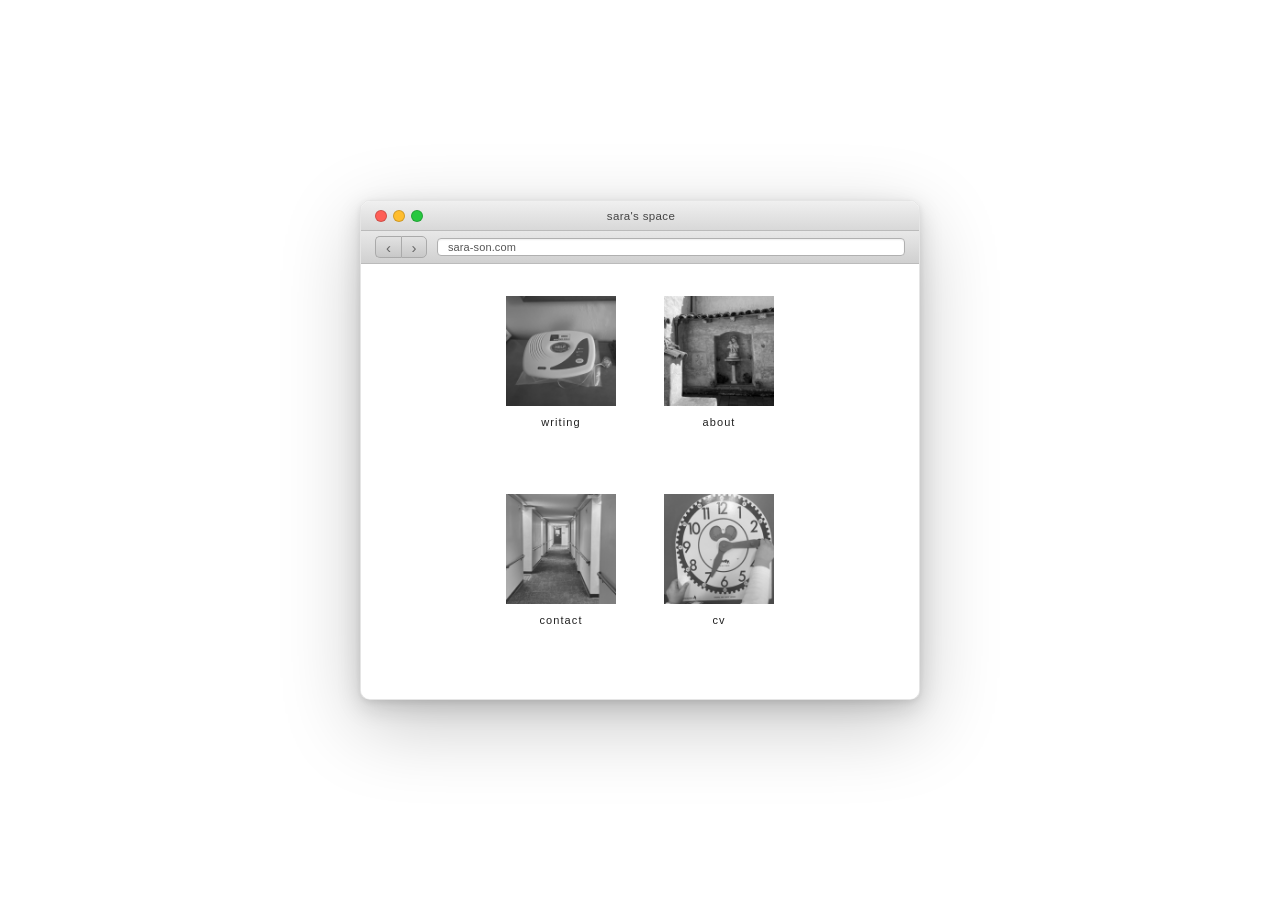
<file: index.html>
<!DOCTYPE html>
<html lang="en">
  <head>
    <meta charset="UTF-8">
    <meta name="viewport" content="width=device-width, initial-scale=1.0">

    <title>Sara Son | Poet, Writer, and Educator</title>
    <meta name="description" content="Sara Son is a writer, educator, and PhD student in English at UCLA studying technology, religion, and labor.">
    <link rel="canonical" href="https://sara-son.com/">

    <!-- open graph and social sharing -->
    <meta property="og:type" content="website">
    <meta property="og:title" content="Sara Son | Poet, Writer, and Educator">
    <meta property="og:description" content="Sara Son is a writer, educator, and PhD student in English at UCLA studying technology, religion, and labor.">
    <meta property="og:url" content="https://sara-son.com/">
    <meta property="og:image" content="https://sara-son.com/images/sara-portrait.jpg">

    <link rel="icon" href="favicon.ico">
    <link rel="stylesheet" href="style.css">

    <!-- json person schema -->
    <script type="application/ld+json">
    {
      "@context": "https://schema.org",
      "@type": "Person",
      "name": "Sara Son",
      "url": "https://sara-son.com/",
      "mainEntityOfPage": "https://sara-son.com/about",
      "jobTitle": "Poet, Writer",
      "alumniOf": [
        {"@type": "CollegeOrUniversity", "name": "Johns Hopkins University"},
        {"@type": "CollegeOrUniversity", "name": "University of California, Irvine"},
        {"@type": "CollegeOrUniversity", "name": "University of California, Los Angeles"}
      ],
      "sameAs": [
        "https://www.smokelong.com/people/sara-son/",
        "https://www.chillsubs.com/profile/saramjson",
        "https://www.thesunmagazine.org/authors/12206-sara-son",
        "https://www.thesunmagazine.org/articles/594-hometown-heroes",
        "https://www.khncenterforthearts.org/resident/sara-son",
        "https://aaww.org/two-poems-by-sara-son/",
        "https://dialogist.org/poetry/2023-week-15-sara-son",
        "https://www.nocontactmag.com/thirty/little-boy-little-house-little-world",
        "https://muse.jhu.edu/issue/47892",
        "https://www.humanities.uci.edu/sara-son",
        "https://www.linkedin.com/in/saramjson",
        "https://situations.yonsei.ac.kr/img_up/shop_pds/adm135m/articles/situations19-1-06_son_duplicityindecision.pdf"
      ]
    }
    </script>
  </head>
  <body>
    
    <main>
      <div class="window">

        <div class="titlebar">
          <div class="btns">
            <div class="btn btn-close"></div>
            <div class="btn btn-min"></div>
            <div class="btn btn-max"></div>
          </div>
          <div class="win-title">sara's space</div>
          <div class="btn-placeholder"></div>
        </div>

        <div class="addressbar">
          <div class="nav-arrows">
  <a onclick="history.back()">‹</a>
  <a onclick="history.forward()">›</a>
</div>
          <div class="address-field">sara-son.com</div>
        </div>

        <div class="window-body">
          <nav class="object-grid">

           <a href="writing.html" class="object-item">
  <div class="object-img">
    <img src="images/help.png" alt="help">
  </div>
  <span>writing</span>
</a>

<a href="about.html" class="object-item">
  <div class="object-img">
    <img src="images/fountain.png" alt="fountain">
  </div>
  <span>about</span>
</a>

<a href="contact.html" class="object-item">
  <div class="object-img">
    <img src="images/hall.png" alt="hall">
  </div>
  <span>contact</span>
</a>

<a href="cv.html" class="object-item">
  <div class="object-img">
    <img src="images/clock.png" alt="clock">
  </div>
  <span>cv</span>
</a>

          </nav>
        </div>

      </div>
    </main>

  </body>
</html>
</file>
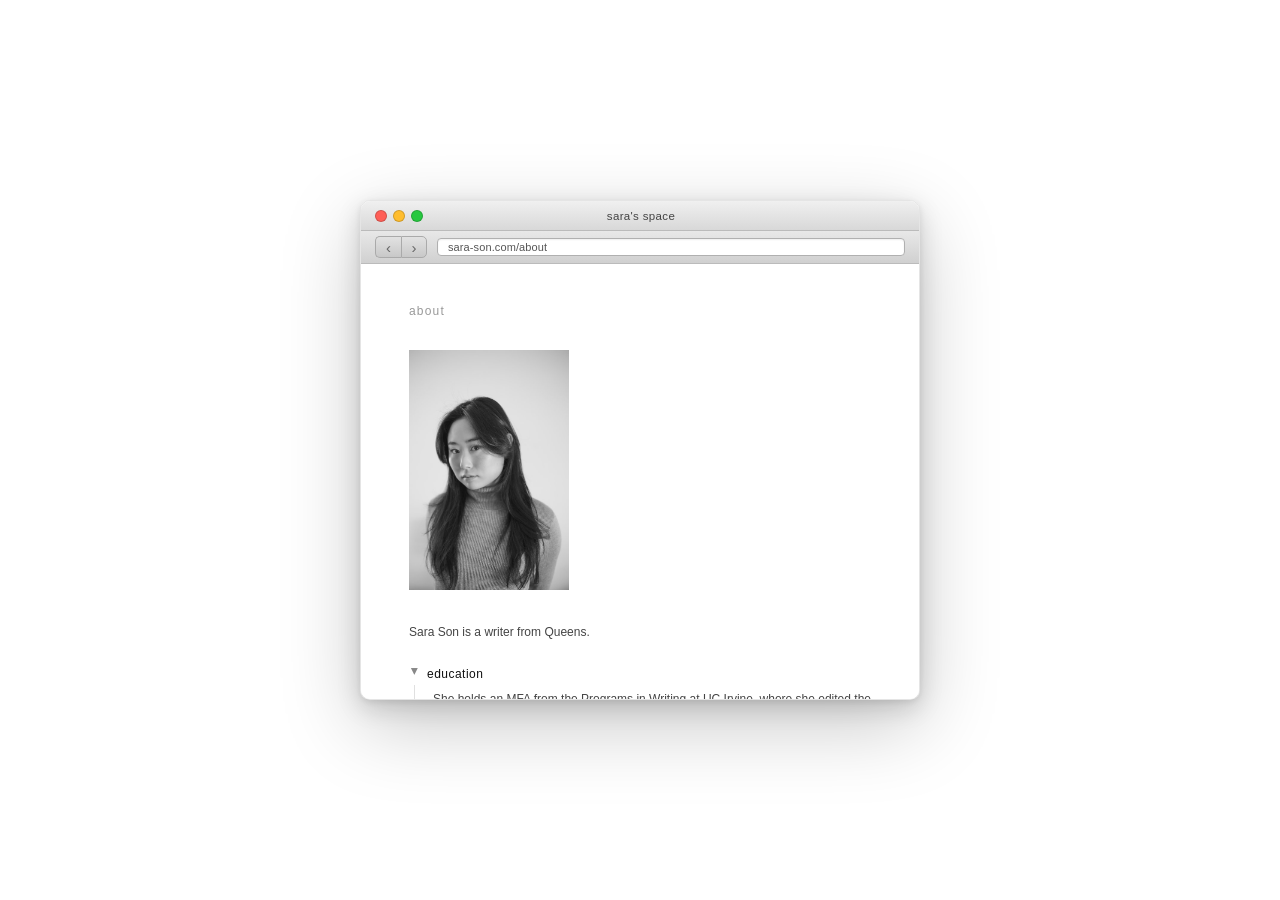
<file: about.html>
<!DOCTYPE html>
<html lang="en">
  <head>
    <meta charset="UTF-8">
    <meta name="viewport" content="width=device-width, initial-scale=1.0">

    <title>Sara Son | Poet, Writer, and Educator</title>
    <meta name="description" content="Sara Son is a writer, educator, and PhD student in English at UCLA studying technology and labor.">
    <link rel="canonical" href="https://sara-son.com/about">

    <!-- open graph -->
    <meta property="og:type" content="profile">
    <meta property="og:title" content="Sara Son | Poet, Writer, and Educator">
    <meta property="og:description" content="Sara Son is a writer, educator, and PhD student in English at UCLA studying technology and labor.">
    <meta property="og:url" content="https://sara-son.com/about">
    <meta property="og:image" content="https://sara-son.com/images/sara-portrait.jpg">

    <link rel="icon" href="favicon.ico">
    <link rel="stylesheet" href="style.css">

  </head>
  <body>

    <main>
      <div class="window">

        <div class="titlebar">
          <div class="btns">
            <div class="btn btn-close"></div>
            <div class="btn btn-min"></div>
            <div class="btn btn-max"></div>
          </div>
          <div class="win-title">sara's space</div>
          <div class="btn-placeholder"></div>
        </div>

        <div class="addressbar">
          <div class="nav-arrows">
  <a onclick="history.back()">‹</a>
  <a onclick="history.forward()">›</a>
</div>
          <div class="address-field">sara-son.com/about</div>
        </div>

        <div class="window-body inner-page">
          <h1>about</h1>

          <div class="about-photo">
            <img src="images/sara-portrait.jpg" alt="Sara Son">
          </div>

          <p class="bio-intro">Sara Son is a writer from Queens.</p>

          <div class="bio-tree">

            <div class="tree-item">
              <div class="tree-toggle" onclick="toggle(this)">
                <span class="tree-arrow open">▶</span>
                <span class="tree-label">education</span>
              </div>
              <div class="tree-content">
                She holds an MFA from the Programs in Writing at UC Irvine, where she edited the program's literary journal and received the Excellence in Poetry award. She is a PhD student in English at UCLA, where she studies technology and labor.
              </div>
            </div>

            <div class="tree-item">
              <div class="tree-toggle" onclick="toggle(this)">
                <span class="tree-arrow open">▶</span>
                <span class="tree-label">evolving interests</span>
              </div>
              <div class="tree-content">
                technology and labor; philosophy of technology; poetry; psychoanalysis; religious studies; political economy; asian studies; and 20-21st c. literature.
              </div>
            </div>

            <div class="tree-item">
              <div class="tree-toggle" onclick="toggle(this)">
                <span class="tree-arrow open">▶</span>
                <span class="tree-label">teaching</span>
              </div>
              <div class="tree-content">
                She has taught creative writing (poetry + fiction), as well as rhetoric on the topic of AI, climate change, and immigration at UC Irvine. Recently, she taught creative writing to incarcerated undergraduate students at Donovan State Prison, for which she received a Division of Teaching Excellence & Innovation Fellowship.
              </div>
            </div>

            <div class="tree-item">
              <div class="tree-toggle" onclick="toggle(this)">
                <span class="tree-arrow open">▶</span>
                <span class="tree-label">editorial</span>
              </div>
              <div class="tree-content">
                2025-26: Poetry Editor for <em>Faultline: Journal of Arts and Letters</em> (UC Irvine)<br>
                2026-27: Poetry Editor for <em>Saranac Review</em> (SUNY Plattsburgh)<br>
                2026: Poetry Reader for Electric Literature's Emerging Writers Contest
              </div>
            </div>

          </div>
        </div>

      </div>
    </main>

    <script>
      function toggle(el) {
        const arrow = el.querySelector('.tree-arrow');
        const content = el.nextElementSibling;
        const isOpen = arrow.classList.contains('open');
        if (isOpen) {
          arrow.classList.remove('open');
          arrow.style.transform = 'rotate(0deg)';
          content.style.display = 'none';
        } else {
          arrow.classList.add('open');
          arrow.style.transform = 'rotate(90deg)';
          content.style.display = 'block';
        }
      }
    </script>

  </body>
</html>
</file>
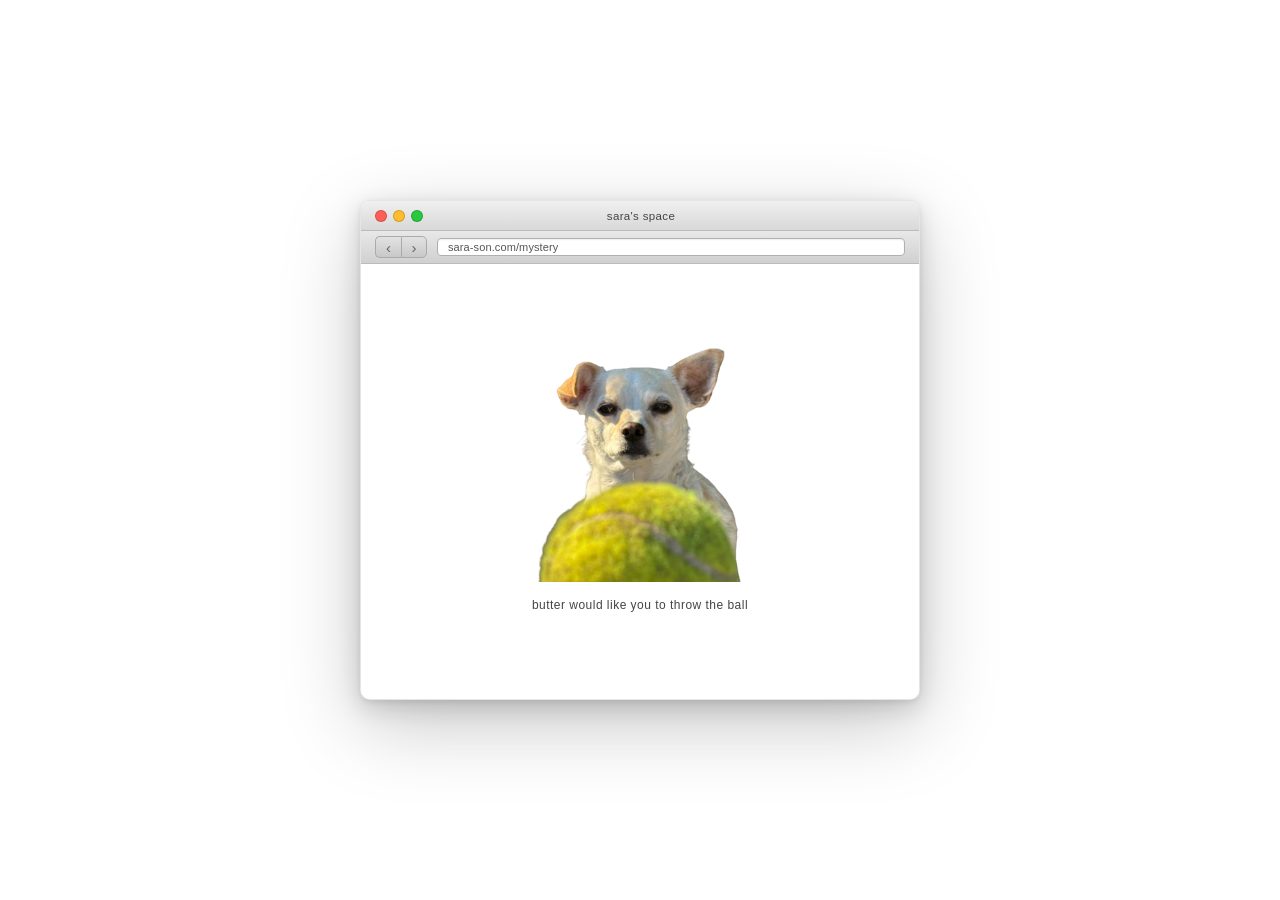
<file: butter.html>
<!DOCTYPE html>
<html lang="en">
  <head>
    <meta charset="UTF-8">
    <meta name="viewport" content="width=device-width, initial-scale=1.0">

    <title>Mystery — Sara Son</title>
    <meta name="robots" content="noindex, follow">
    <link rel="canonical" href="https://sara-son.com/butter">

    <meta property="og:type" content="website">
    <meta property="og:title" content="Mystery — Sara Son">
    <meta property="og:image" content="https://sara-son.com/images/butter.png">

    <link rel="icon" href="favicon.ico">
    <link rel="stylesheet" href="style.css">
  </head>
  <body>

    <main>
      <div class="window">

        <div class="titlebar">
          <div class="btns">
            <div class="btn btn-close"></div>
            <div class="btn btn-min"></div>
            <div class="btn btn-max"></div>
          </div>
          <div class="win-title">sara's space</div>
          <div class="btn-placeholder"></div>
        </div>

        <div class="addressbar">
          <div class="nav-arrows">
  <a onclick="history.back()">‹</a>
  <a onclick="history.forward()">›</a>
</div>
          <div class="address-field">sara-son.com/mystery</div>
        </div>

        <div class="window-body inner-page">
          <div class="butter-wrap">
            <img src="images/butter.png" alt="Butter">
            <p class="butter-caption">butter would like you to throw the ball</p>
          </div>
        </div>

      </div>
    </main>

  </body>
</html>
</file>
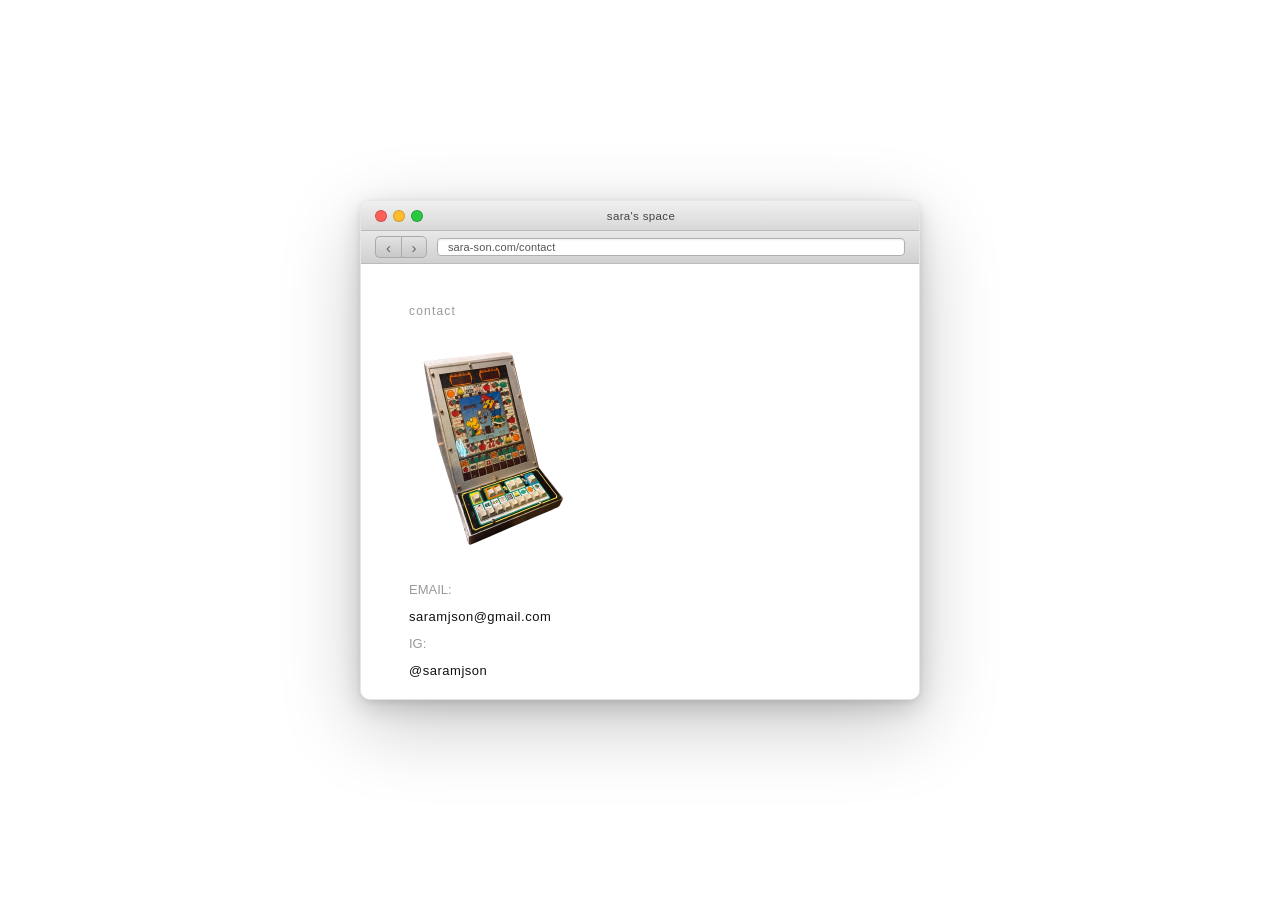
<file: contact.html>
<!DOCTYPE html>
<html lang="en">
  <head>
    <meta charset="UTF-8">
    <meta name="viewport" content="width=device-width, initial-scale=1.0">

    <title>Contact — Sara Son</title>
    <meta name="description" content="Contact Sara Son.">
    <link rel="canonical" href="https://sara-son.com/contact">

    <meta property="og:type" content="website">
    <meta property="og:title" content="Contact — Sara Son">
    <meta property="og:description" content="Get in touch with Sara Son, writer.">
    <meta property="og:url" content="https://sara-son.com/contact">
    <meta property="og:image" content="https://sara-son.com/images/arcade.png">

    <link rel="icon" href="favicon.ico">
    <link rel="stylesheet" href="style.css">
  </head>
  <body>

    <main>
      <div class="window">

        <div class="titlebar">
          <div class="btns">
            <div class="btn btn-close"></div>
            <div class="btn btn-min"></div>
            <div class="btn btn-max"></div>
          </div>
          <div class="win-title">sara's space</div>
          <div class="btn-placeholder"></div>
        </div>

        <div class="addressbar">
          <div class="nav-arrows">
  <a onclick="history.back()">‹</a>
  <a onclick="history.forward()">›</a>
</div>
          <div class="address-field">sara-son.com/contact</div>
        </div>

        <div class="window-body inner-page">
  <h1>contact</h1>
  <div class="about-photo">
    <img src="images/arcade.png" alt="arcade machine">
  </div>
  <div class="contact-links">
             <span class="contact-label">EMAIL:</span><a href="mailto:saramjson@gmail.com">saramjson@gmail.com</a>
            <span class="contact-label">IG:</span><a href="https://instagram.com/saramjson" target="_blank">@saramjson</a>
        </div>
        </div>

      </div>
    </main>

  </body>
</html>
</file>
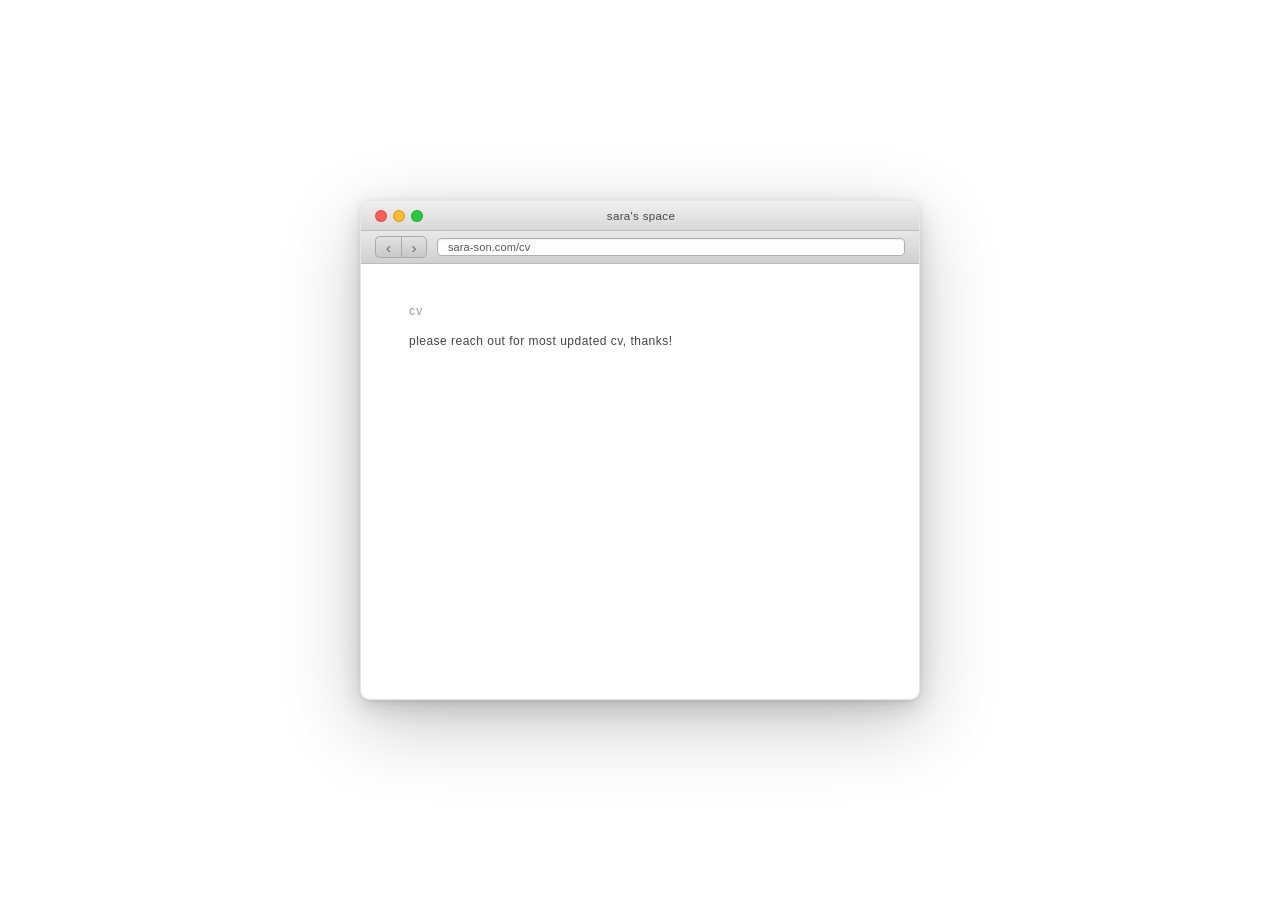
<file: cv.html>
<!DOCTYPE html>
<html lang="en">
  <head>
    <meta charset="UTF-8">
    <meta name="viewport" content="width=device-width, initial-scale=1.0">

    <title>Sara Son CV</title>
    <meta name="robots" content="noindex, follow">
    <link rel="canonical" href="https://sara-son.com/cv">

    <meta property="og:type" content="website">
    <meta property="og:title" content="CV — Sara Son">
    <meta property="og:image" content="https://sara-son.com/images/clock.png">

    <link rel="icon" href="favicon.ico">
    <link rel="stylesheet" href="style.css">
  </head>
  <body>

    <main>
      <div class="window">

        <div class="titlebar">
          <div class="btns">
            <div class="btn btn-close"></div>
            <div class="btn btn-min"></div>
            <div class="btn btn-max"></div>
          </div>
          <div class="win-title">sara's space</div>
          <div class="btn-placeholder"></div>
        </div>

        <div class="addressbar">
          <div class="nav-arrows">
  <a onclick="history.back()">‹</a>
  <a onclick="history.forward()">›</a>
</div>
          <div class="address-field">sara-son.com/cv</div>
        </div>

        <div class="window-body inner-page">
          <div class="cv-wrap">
            <h1>cv</h1>
           
            <p class="cv-caption">please reach out for most updated cv, thanks!</p>
          </div>
        </div>

      </div>
    </main>

  </body>
</html>
</file>
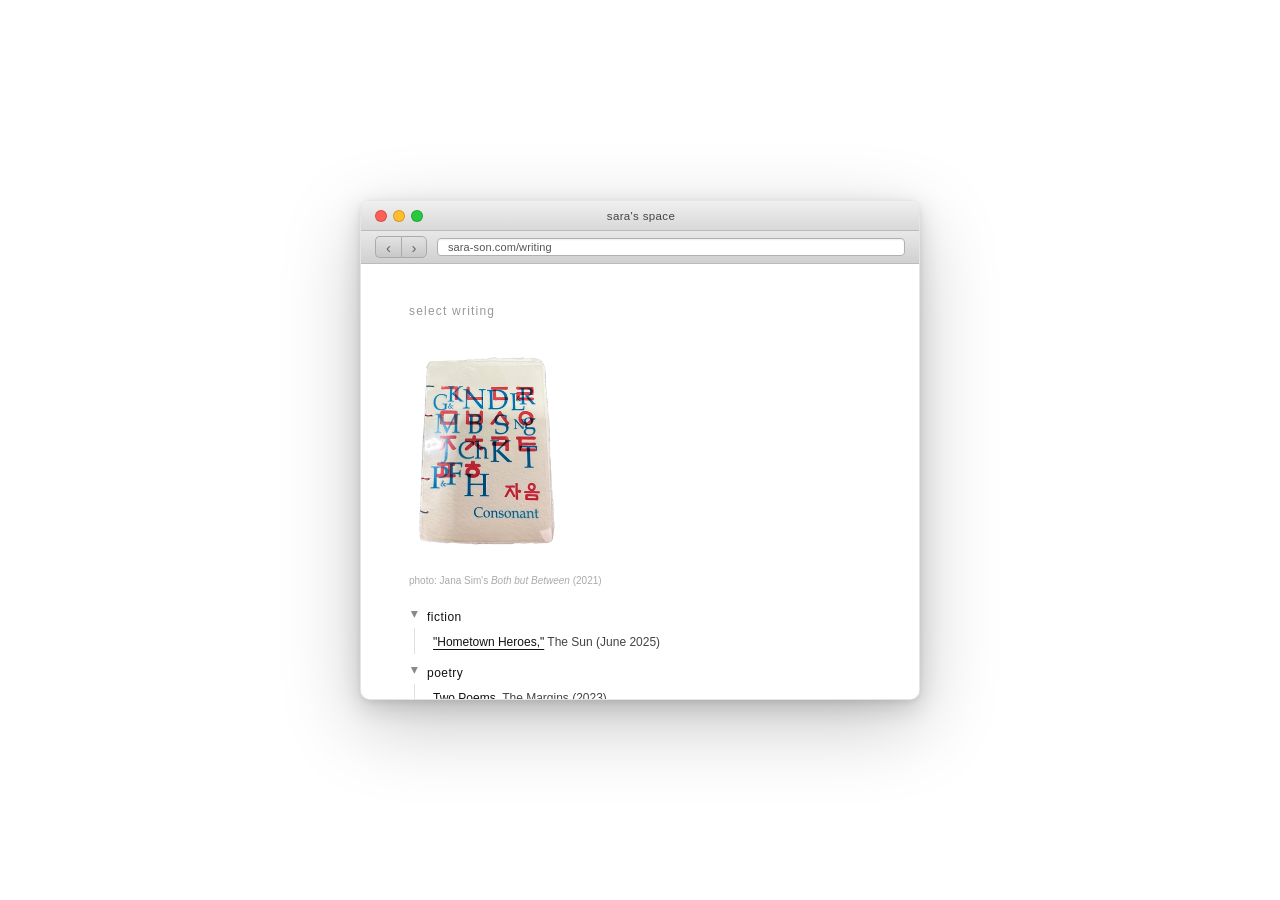
<file: writing.html>
<!DOCTYPE html>
<html lang="en">
  <head>
    <meta charset="UTF-8">
    <meta name="viewport" content="width=device-width, initial-scale=1.0">

    <title>Selected Writing — Sara Son</title>
    <meta name="description" content="A selection of Sara Son's published fiction, poetry, and essays, including work in The Sun, The Margins, and Cream City Review.">
    <link rel="canonical" href="https://sara-son.com/writing">

    <meta property="og:type" content="website">
    <meta property="og:title" content="Selected Writing — Sara Son">
    <meta property="og:description" content="Published fiction, poetry, and essays by Sara Son.">
    <meta property="og:url" content="https://sara-son.com/writing">
    <meta property="og:image" content="https://sara-son.com/images/consonant.png">

    <link rel="icon" href="favicon.ico">
    <link rel="stylesheet" href="style.css">
  </head>
  <body>

    <main>
      <div class="window">

        <div class="titlebar">
          <div class="btns">
            <div class="btn btn-close"></div>
            <div class="btn btn-min"></div>
            <div class="btn btn-max"></div>
          </div>
          <div class="win-title">sara's space</div>
          <div class="btn-placeholder"></div>
        </div>

        <div class="addressbar">
          <div class="nav-arrows">
  <a onclick="history.back()">‹</a>
  <a onclick="history.forward()">›</a>
</div>
          <div class="address-field">sara-son.com/writing</div>
        </div>

        <div class="window-body inner-page">
          <h1>select writing</h1>

          <div class="about-photo">
            <img src="images/consonant.png" alt="Consonant book">
          </div>
          <p class="photo-credit">photo: Jana Sim's <em>Both but Between</em> (2021)</p>

          <div class="bio-tree">

            <div class="tree-item">
              <div class="tree-toggle" onclick="toggle(this)">
                <span class="tree-arrow open">▶</span>
                <span class="tree-label">fiction</span>
              </div>
              <div class="tree-content">
                <a href="https://www.thesunmagazine.org/articles/594-hometown-heroes" target="_blank">"Hometown Heroes,"</a> The Sun (June 2025)
              </div>
            </div>

            <div class="tree-item">
              <div class="tree-toggle" onclick="toggle(this)">
                <span class="tree-arrow open">▶</span>
                <span class="tree-label">poetry</span>
              </div>
              <div class="tree-content">
                <a href="https://aaww.org/two-poems-by-sara-son/" target="_blank">Two Poems,</a> The Margins (2023)<br><br>
                <a href="https://dialogist.org/poetry/2023-week-15-sara-son" target="_blank">"Time Travel,"</a> DIALOGIST (2023)<br><br>
                <a href="https://muse.jhu.edu/issue/47892" target="_blank">"Nail Salon (봉선화 물 or Balsamina Water),"</a> Cream City Review (2022)<br><br>
                <a href="https://www.nocontactmag.com/thirty/little-boy-little-house-little-world" target="_blank">"Little Boy Little House Little World,"</a> No Contact (2022)<br><br>
                "A Poem Before Your Death," Poetry South (2022)
              </div>
            </div>

            <div class="tree-item">
              <div class="tree-toggle" onclick="toggle(this)">
                <span class="tree-arrow open">▶</span>
                <span class="tree-label">academic</span>
              </div>
              <div class="tree-content">
                <a href="https://situations.yonsei.ac.kr/img_up/shop_pds/adm135m/articles/situations19-1-06_son_duplicityindecision.pdf" target="_blank">Mirror Surfaces: Duplicity in Park Chan-wook's <em>Decision to Leave</em>,</a> Situations (2026)
              </div>
            </div>

          </div>
        </div>

      </div>
    </main>

    <script>
      function toggle(el) {
        const arrow = el.querySelector('.tree-arrow');
        const content = el.nextElementSibling;
        const isOpen = arrow.classList.contains('open');
        if (isOpen) {
          arrow.classList.remove('open');
          arrow.style.transform = 'rotate(0deg)';
          content.style.display = 'none';
        } else {
          arrow.classList.add('open');
          arrow.style.transform = 'rotate(90deg)';
          content.style.display = 'block';
        }
      }
    </script>

  </body>
</html>
</file>
<file: style.css>
/* reset */
html {
  overflow-x: hidden;
}

* {
  margin: 0;
  padding: 0;
  box-sizing: border-box;
}

/* page */
body {
  background: #ffffff;
  min-height: 100vh;
  display: flex;
  align-items: center;
  justify-content: center;
  font-family: -apple-system, 'Helvetica Neue', Arial, sans-serif;
  cursor: url('images/cursor-sparkle.png') 16 16, auto;
}

/* window */
.window {
  height: 500px;
  width: 560px;
  border-radius: 10px;
  overflow: hidden;
  display: flex;
  flex-direction: column;
  box-shadow:
    0 24px 80px rgba(0,0,0,0.22),
    0 8px 24px rgba(0,0,0,0.14),
    0 2px 6px rgba(0,0,0,0.08);
  border: 1px solid rgba(0,0,0,0.1);
}

/* title bar */
.titlebar {
  background: linear-gradient(180deg, #f0f0f0 0%, #d8d8d8 100%);
  border-bottom: 1px solid #bbb;
  padding: 8px 14px;
  display: flex;
  align-items: center;
  min-height: 30px;
}

.btns {
  display: flex;
  gap: 6px;
}

.btn {
  width: 12px;
  height: 12px;
  border-radius: 50%;
  border: 0.5px solid rgba(0,0,0,0.18);
  flex-shrink: 0;
}

.btn-close { background: #ff5f57; }
.btn-min   { background: #ffbd2e; }
.btn-max   { background: #28c840; }

.win-title {
  flex: 1;
  text-align: center;
  font-size: 11.5px;
  font-weight: 500;
  color: #444;
  letter-spacing: 0.03em;
}

.btn-placeholder {
  width: 46px;
}

/* address bar */
.addressbar {
  background: linear-gradient(180deg, #e8e8e8 0%, #d0d0d0 100%);
  border-bottom: 1px solid #bbb;
  padding: 5px 14px;
  display: flex;
  align-items: center;
  gap: 10px;
}

.nav-arrows {
  display: flex;
  gap: 0px;
}

.nav-arrows a,
.nav-arrows span {
  width: 26px;
  height: 22px;
  display: flex;
  align-items: center;
  justify-content: center;
  font-size: 15px;
  color: #444;
  background: linear-gradient(180deg, #e2e2e2 0%, #c8c8c8 100%);
  border: 1px solid #aaa;
  cursor: pointer;
  text-decoration: none;
  transition: background 0.15s ease;
}

.nav-arrows a:first-child,
.nav-arrows span:first-child {
  border-radius: 5px 0 0 5px;
  border-right: none;
}

.nav-arrows a:last-child,
.nav-arrows span:last-child {
  border-radius: 0 5px 5px 0;
}

.nav-arrows a:hover {
  background: linear-gradient(180deg, #d0d0d0 0%, #b8b8b8 100%);
  color: #111;
}

.nav-arrows span.dim {
  color: #bbb;
  cursor: default;
}

.address-field {
  flex: 1;
  background: #fff;
  border: 1px solid #b0b0b0;
  border-radius: 4px;
  padding: 2px 10px;
  font-size: 11px;
  color: #555;
  letter-spacing: 0.01em;
  box-shadow: inset 0 1px 2px rgba(0,0,0,0.07);
}

/* object grid */
.window-body {
  background: #ffffff;
  padding: 32px 32px 40px;
  display: flex;
  justify-content: center;
  flex: 1;
  overflow-y: auto;
}

.window-body.inner-page {
  flex-direction: column;
  justify-content: flex-start;
  align-items: flex-start;
  overflow-y: auto;
}

.object-grid {
  display: grid;
  grid-template-columns: 1fr 1fr;
  gap: 32px 48px;
  text-align: center;
}

/* each object */
.object-item {
  display: flex;
  flex-direction: column;
  align-items: center;
  gap: 10px;
  text-decoration: none;
  color: #222;
}

.object-img {
  width: 110px;
  height: 110px;
  display: flex;
  align-items: center;
  justify-content: center;
}

.object-img img {
  width: 100%;
  height: 100%;
  object-fit: contain;
  transition: transform 0.2s ease;
}

.object-item:hover img {
  transform: scale(1.06);
}

.object-item span {
  font-size: 11px;
  letter-spacing: 0.1em;
  font-family: -apple-system, 'Helvetica Neue', Arial, sans-serif;
}

/* inner pages */
.inner-page {
  padding: 40px 48px 52px;
  display: flex;
  flex-direction: column;
  gap: 24px;
}

.inner-page h1 {
  font-size: 12px;
  font-weight: normal;
  letter-spacing: 0.1em;
  font-family: -apple-system, 'Helvetica Neue', Arial, sans-serif;
  color: #999;
}

.contact-links {
  display: flex;
  flex-direction: column;
  gap: 12px;
}

.contact-links a {
  font-size: 13px;
  font-family: -apple-system, 'Helvetica Neue', Arial, sans-serif;
  color: #111;
  text-decoration: none;
  letter-spacing: 0.04em;
}

.contact-links a:hover {
  text-decoration: underline;
}

/* make back arrow clickable */
.nav-arrows a {
  color: #666;
  text-decoration: none;
}

.contact-label {
  font-size: 13px;
  color: #999;
  margin-right: 6px;
}


/* about layout */
.about-layout {
  display: flex;
  flex-direction: column;
  gap: 24px;
  align-items: flex-start;
}

.about-photo {
  width: 180px;
}

.about-photo img {
  width: 100%;
  display: block;
}

.about-bio {
  display: flex;
  flex-direction: column;
  gap: 14px;
}

.about-bio p {
  font-size: 12.5px;
  line-height: 1.75;
  color: #222;
}

/* about photo */
.about-photo {
  width: 160px;
  margin-top: 8px;
  margin-bottom: 8px;
}

.about-photo img {
  width: 100%;
  display: block;
}

/* bio tree */
.bio-tree {
  display: flex;
  flex-direction: column;
  gap: 12px;
}

.tree-item {
  display: flex;
  flex-direction: column;
  gap: 4px;
}

.tree-toggle {
  display: flex;
  align-items: center;
  gap: 6px;
  cursor: pointer;
  user-select: none;
}

.tree-arrow {
  font-size: 9px;
  color: #888;
  width: 12px;
  display: inline-block;
  transform: rotate(0deg);
  transition: transform 0.15s ease;
}

.tree-arrow.open {
  transform: rotate(90deg);
}

.tree-label {
  font-size: 12px;
  color: #111;
  font-weight: 500;
  letter-spacing: 0.04em;
}

.tree-content {
  padding-left: 18px;
  font-size: 12px;
  color: #444;
  line-height: 1.7;
  border-left: 1px solid #e0e0e0;
  margin-left: 5px;
  padding-top: 4px;
  padding-bottom: 2px;
}

.bio-intro {
  font-size: 12px;
  line-height: 1.7;
  color: #444;
}

.tree-content a {
  color: #111;
  text-decoration: underline;
  text-underline-offset: 3px;
}

.tree-content a:hover {
  color: #555;
}

.photo-credit {
  font-size: 10px;
  color: #aaa;
  margin-top: -8px;
}

.butter-wrap {
  display: flex;
  flex-direction: column;
  align-items: center;
  gap: 16px;
  width: 100%;
}

.butter-wrap img {
  width: 220px;
}

.butter-caption {
  font-size: 12px;
  color: #444;
  letter-spacing: 0.04em;
  text-align: center;
}

.cv-wrap {
  display: flex;
  flex-direction: column;
  align-items: flex-start;
  gap: 16px;
  width: 100%;
}

.cv-wrap img {
  width: 220px;
}

.cv-caption {
  font-size: 12px;
  color: #444;
  letter-spacing: 0.04em;
  text-align: left;
}

@media (max-width: 600px) {
  body {
    align-items: center;
    padding: 16px;
    overflow-x: hidden;
  }

  .window {
    width: calc(100vw - 32px);
    min-width: calc(100vw - 32px);
  }

  .window-body {
    min-height: unset;
  }

  .object-grid {
    gap: 24px 32px;
  }

  .object-img {
    width: 80px;
    height: 80px;
  }

  .about-photo {
    max-width: 100%;
  }

  .about-photo img {
    max-width: 100%;
  }
}
</file>
